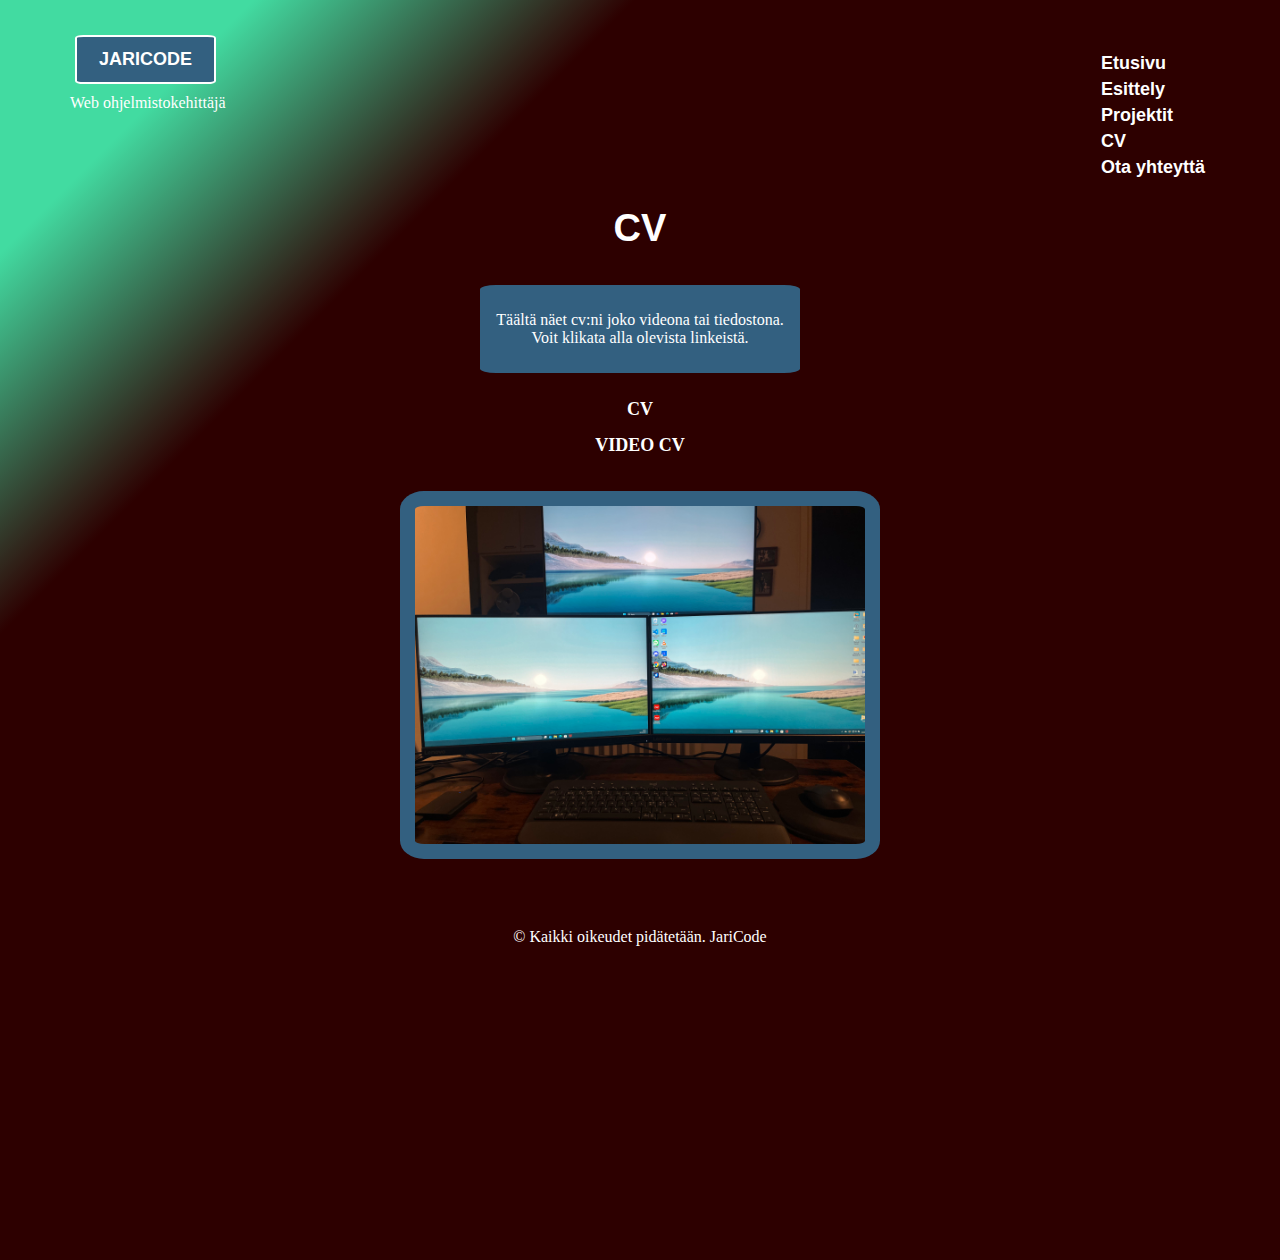
<file: cv.html>
<!DOCTYPE html>
<html lang="fi">
<head>
    <meta charset="UTF-8">
    <meta name="viewport" content="width=device-width, initial-scale=1.0">
    <link rel="icon" href="images/favicon-32x32.png">
    <link rel="stylesheet" href="/css/style.css">
    <title>JariCode</title>
</head>
<body>
    <header>
        <div class="header-content">
            <nav>
                <ul>
                    <li><a href="index.html">Etusivu</a></li>
                    <li> <a href="esittely.html">Esittely</a></li>
                    <li> <a href="projektit.html">Projektit</a></li>
                    <li><a href="cv.html">CV</a></li>
                    <li><a href="ota_yhteytta.html">Ota yhteyttä</a></li>
                </ul>
            </nav>
        </div>
        <div class="button"><a href="index.html">JARICODE</a></div>
        <div class="p">Web ohjelmistokehittäjä</div>
    </header>
    <div class="section-content-cv">
        <h1>CV</h1>
        <div class="text-section-cv">
            <p>Täältä näet cv:ni joko videona tai tiedostona. Voit klikata alla olevista linkeistä.</p>
        </div>
    
        <div class="link-section-cv">
            <ul>
                <li><a href="https://drive.google.com/file/d/1onffZNYFoNQqim9q80Ew1lf3UQBwBZdd/view" target="_blank">CV</a></li>
                <li><a href="https://drive.google.com/file/d/1g9jO5Pp-g1tZDKbbweouYhJPYql90SD3/view?usp=sharing" target="_blank">VIDEO CV</a></li>
            </ul>
        </div>
    
        <div class="image-section-cv">
            <img src="/images/näytöt.JPEG" alt="näytöt">
        </div>
    </div>
    <div class="footer">&copy; Kaikki oikeudet pidätetään. <a class="footer" href="/index.html">JariCode</a></div>   
</body>
</html>
</file>
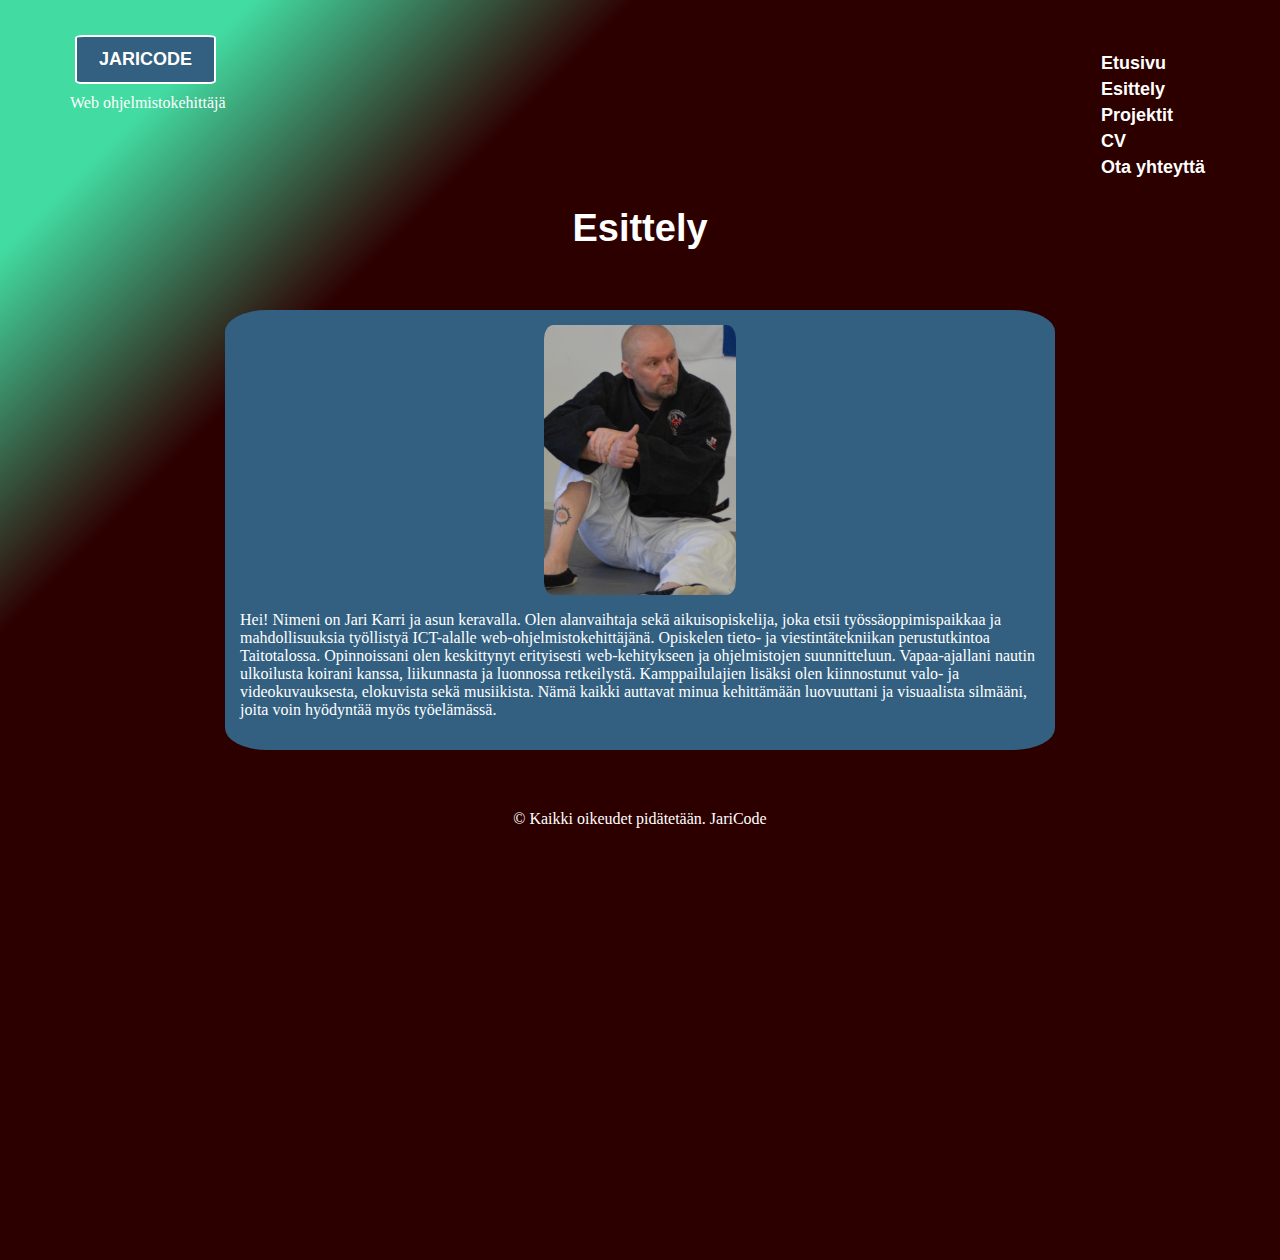
<file: esittely.html>
<!DOCTYPE html>
<html lang="fi">
<head>
    <meta charset="UTF-8">
    <meta name="viewport" content="width=device-width, initial-scale=1.0">
    <link rel="icon" href="images/favicon-32x32.png">
    <link rel="stylesheet" href="/css/style.css">
    <title>JariCode</title>
</head>
<body>
    <header>
        <div class="header-content">
            <nav>
                <ul>
                    <li><a href="index.html">Etusivu</a></li>
                    <li> <a href="esittely.html">Esittely</a></li>
                    <li> <a href="projektit.html">Projektit</a></li>
                    <li><a href="cv.html">CV</a></li>
                    <li><a href="ota_yhteytta.html">Ota yhteyttä</a></li>
                </ul>
            </nav>
        </div>
        <div class="button"><a href="index.html">JARICODE</a></div>
        <div class="p">Web ohjelmistokehittäjä</div>
    </header>
    <div class="section-content">
        <h1>Esittely</h1>
        <div class="container">
            <div class="section-wide">
                <img src="/images/esittely.JPG" alt="esittely">
                <p>
                    Hei!
                    Nimeni on Jari Karri ja asun keravalla.
                    Olen alanvaihtaja sekä aikuisopiskelija, joka etsii työssäoppimispaikkaa ja mahdollisuuksia työllistyä ICT-alalle web-ohjelmistokehittäjänä.
                    Opiskelen tieto- ja viestintätekniikan perustutkintoa Taitotalossa. Opinnoissani olen keskittynyt erityisesti web-kehitykseen ja ohjelmistojen suunnitteluun.
                    Vapaa-ajallani nautin ulkoilusta koirani kanssa, liikunnasta ja luonnossa retkeilystä. Kamppailulajien lisäksi olen kiinnostunut valo- ja videokuvauksesta, elokuvista sekä musiikista. Nämä kaikki auttavat minua kehittämään luovuuttani ja visuaalista silmääni, joita voin hyödyntää myös työelämässä.
                </p>
            </div>
    </div>
    
    <div class="footer">&copy; Kaikki oikeudet pidätetään. <a class="footer" href="/index.html">JariCode</a></div>   
</body>
</html>
</file>
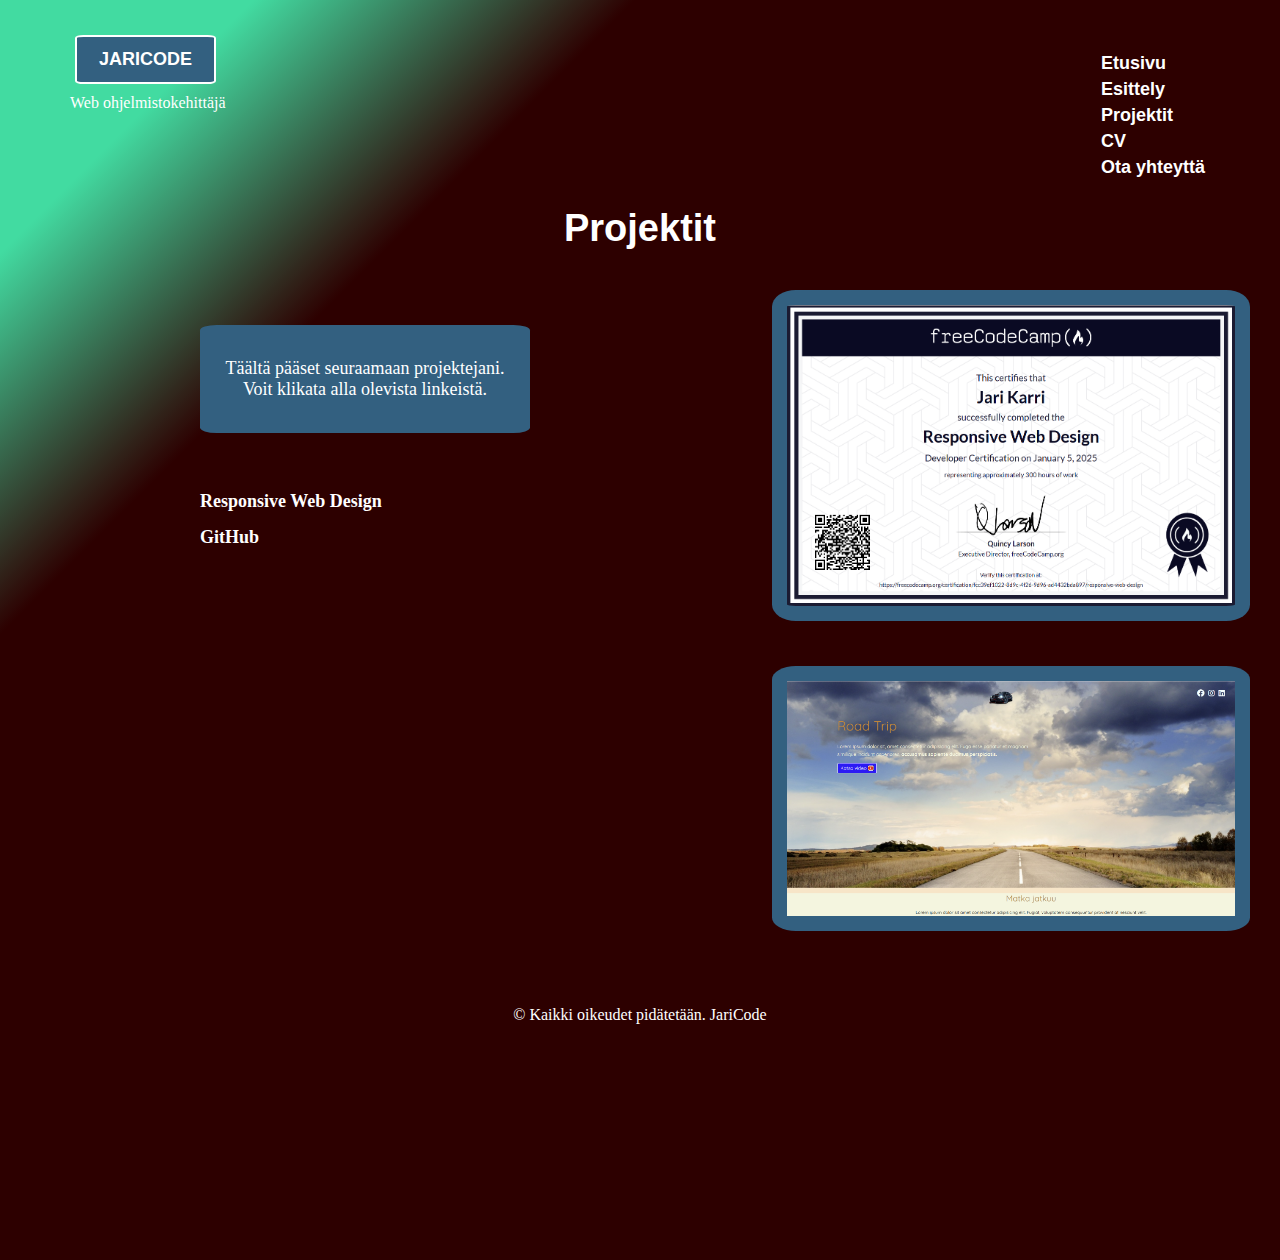
<file: projektit.html>
<!DOCTYPE html>
<html lang="fi">
<head>
    <meta charset="UTF-8">
    <meta name="viewport" content="width=device-width, initial-scale=1.0">
    <link rel="stylesheet" href="/css/style.css">
    <title>JariCode</title>
</head>
<body>
    <header>
        <div class="header-content">
            <nav>
                <ul>
                    <li><a href="index.html">Etusivu</a></li>
                    <li> <a href="esittely.html">Esittely</a></li>
                    <li> <a href="projektit.html">Projektit</a></li>
                    <li><a href="cv.html">CV</a></li>
                    <li><a href="ota_yhteytta.html">Ota yhteyttä</a></li>
                </ul>
            </nav>
        </div>
        <div class="button"><a href="index.html">JARICODE</a></div>
        <div class="p">Web ohjelmistokehittäjä</div>
    </header>
    <div class="section-content">
        <h1>Projektit</h1>
        <div class="content-container">
            <div class="text-section">
                <p>Täältä pääset seuraamaan projektejani. Voit klikata alla olevista linkeistä.</p>
            </div>
    
            <div class="project-links">
                <ul>
                    <li><a href="https://www.freecodecamp.org/certification/fcc39ef1022-8d9c-4f26-9d96-ad4432bda897/responsive-web-design">Responsive Web Design</a></li>
                    <li><a href="https://github.com/JariCode">GitHub</a></li>
                </ul>
            </div>
    
            <div class="image-section">
                <img src="/images/freecodecamp.png" alt="freecodecamp">
                <img src="/images/road.png" alt="roadtrip">
            </div>
        </div>
    </div>
    <div class="footer">&copy; Kaikki oikeudet pidätetään. <a class="footer" href="/index.html">JariCode</a></div>   
</body>
</html>
</file>
<file: css/style.css>
/*Perusasetukset*/
body {
    background: linear-gradient(-45deg, #2D0000 75%, #42DBA1 90% 100%);
    height: 140vh;
    margin: 0; 
    padding: 0;
    font-family: 'Times New Roman', Times, serif;
    font-size: 16px;
    color: white;
}
/*Perusasetukset loppuu*/

/*Animaatiot alkaa*/
@keyframes fadeIn {
    from {
        opacity: 0;
    }
    to {
        opacity: 1;
    }
}

@keyframes reveal {
    0% {
        opacity: 0;
    }
    30% {
        opacity: 0;
        transform: rotate3d(-285, 85, 30, 90deg);
    }
    45% {
        opacity: 1;
        transform: none;
    }
    90% {
        opacity: 1;
        transform: none;
    }
}
/*Animaatiot loppuu*/

/* Navi alkaa*/
header nav ul {
    list-style-type: none; 
    font-size: 18px;
    font-weight: bold;
    font-family: Verdana, Geneva, Tahoma, sans-serif
}

header nav li {
    margin-bottom: 5px;
}

header nav {
    float: right;
    margin-right: 75px;
    margin-top: 35px;
}

header nav ul li a:hover {
    color: #42DBA1;
}

header nav ul li a {
    text-decoration: none;
    color: white;
}
/*Navi loppuu*/

/*Header nappi alkaa*/
.button {
    border: 2px solid white;
    border-radius: 6%;
    color: aliceblue;
    background-color: #336080;
    padding: 12px 22px;
    text-align: center;
    text-decoration: none;
    display: inline-block;
    font-size: 18px;
    font-weight: bold;
    margin-top: 35px;
    margin-left: 75px;
}

.button a {
    text-decoration: none;
    color: white;
    font-family: Verdana, Geneva, Tahoma, sans-serif;
}

.button a:hover {
    color: #42DBA1
}

.p {
    color: white;
    font-size: 16px;
    margin-left:70px;
    margin-top: 10px;
}
/*Headerin nappi loppuu*/

/*Otsikko alkaa*/
h1 {
    color: white;
    font-family: Verdana, Geneva, Tahoma, sans-serif;
    font-size: 38px;
    text-align: center;
    margin-top: 95px;
   
}
/*Otsikko loppuu*/

/*Etusivun teksti alkaa*/

.section-normal-p {
    text-align: center;
    animation: fadeIn 5s ease-in-out;
}

/*Etusivun teksti loppuu/*

/*Etusivun video*/
video {
    display: block;
    border-radius: 5%;
    align-items: center;
    margin-left: auto;
    margin-right: auto;
    animation: fadeIn 5s ease-in-out;
}
/*Video loppuu*/

/*Rekrytoi painike alkaa*/
.button-container {
    display: flex;
    justify-content: center; 
    margin-top: 10px;
    animation: fadeIn 4s ease-in-out;
}

.secondButton {
    border: 2px solid white;
    border-radius: 6%;
    background-color: #336080;
    padding: 12px 22px;
    text-align: center;
    text-decoration: none;
    display: inline-block;
    font-size: 18px;
    font-weight: bold;
    font-family: Verdana, Geneva, Tahoma, sans-serif;
}

.secondButton a {
    text-decoration: none;
    color: aliceblue;
}
.secondButton a:hover {
    color: #42DBA1;
}
/*Rekrytoi painike loppuu*/

/*Footer alkaa*/
.footer {
    text-align: center;
    color: white;
    font-family: 'Times New Roman', Times, serif;
    font-size: 16px;
    margin-top: 35px;
}

.footer a {
    text-decoration: none;
    color: white;
}

.footer a:hover {
    color: #42DBA1;
}
/*Footer loppuu*/

/*Lomake alkaa*/
form {
    max-width: 450px;
    max-height: 350px;
    margin-left: 250px;
}

label {
    display: block; 
    margin-bottom: 10px;
    color: white;
    font-size: 18px;
    font-weight: bold;
    font-family: 'Times New Roman', Times, serif;
}

input, textarea, button {
    width: 100%; 
    padding: 15px;
    margin-bottom: 20px; 
    border: 2px solid white;
    border-radius: 4px;
    background-color: #336080;
    color: white;
}

input textarea:hover {
    background-color: #336080;
    color: white;
}

textarea {
    resize: vertical; 
   
}

button {
    background-color: #336080;
    color: white;
    border: 2px solid white;
    cursor: pointer;
    font-size: 18px;
    font-weight: bold;
    font-family: 'Times New Roman', Times, serif;
    width: 108%;
}

button:hover {
    background-color: white;
    color: #336080;
    font-weight: bold;
    border: 2px solid #336080;
}
/*Lomake loppuu*/

/*Ota yhteyttä sivun kuva ja sen tausta ja teksti*/
.contact-container {
    display: flex;
    justify-content: space-between;
    align-items: flex-start;
    gap: 20px;
    padding: 20px;
}

.info-section {
    width: 35%;
    display: flex;
    flex-direction: column;
    gap: 15px;
}

.info-section p {
    font-size: 18px;
    font-weight: bold;
}

.section-normal {
    background-color: #336080;
    padding: 15px;
    border-radius: 5%;
    width: 450px;
}
.section-normal img {
    max-width: 100%;
    height: auto;
    border-radius: 5%;
}


/*Ota yhteyttä sivun kuva ja sen tausta ja teksti loppuu*/

/*Ikonit alkaa*/

.icons {
    font-size: 25px;
}

.icons a {
    margin-right: 10px;
    font-size: 24px;
    text-decoration: none;
}

.fa {
    padding: 25px;
    margin-right: 10px;
    width: 30px;
    height: auto;
    text-align: center;
    text-decoration: none;
    border-radius: 50%;
    background-color: #336080;
    color: white;
  }

  .fa:hover {
    color: #42DBA1;
  }
/*Ikonit loppuu*/

/*Esittely sivun teksti ja kuva alkaa*/
.section-wide {
    background-color: #336080;
    border-radius: 5%;
    max-width: 800px;
    padding: 15px;
    margin-top: 35px;
    text-align: left;
    margin-left: auto;  
    margin-right: auto; 
    animation: reveal 3s ease-in;
}

.container {
    display: flex;
    justify-content: center;  
    align-items: center;             
}

.section-wide img {
    width: auto;
    height: 270px;
    border-radius: 5%;
    display: block;   
    margin: 0 auto;
}
/*Esittely sivun teksti ja kuva loppuu*/

/*Projektit sivu alkaa*/
.content-container {
    display: flex;
    justify-content: space-between;
    align-items: flex-start;
}

.text-section {
    background-color: #336080;
    border-radius: 5%;
    padding: 15px;
    margin-left: 200px;
    max-width: 300px;
    text-align: center;
    margin-top: 50px;
}

.text-section p {
    font-size: 18px;
}

.image-section {
    width: 35%;
    display: flex;
    flex-direction: column;
    gap: 15px;
    margin-top: 0;
    margin-right: 75px;
}

.image-section img {
    max-width: 100%;
    width: 450px;
    height: auto;
    border-radius: 5%;
    background-color: #336080;
    margin: 15px;
    padding: 15px;
}


.project-links {
    position: absolute;
    margin-left: 160px;
}

.project-links ul {
    list-style-type: none;
    padding-top: 200px;
}

.project-links li {
    margin-bottom: 15px;
}

.project-links a {
    color:white;
    text-decoration: none;
    font-size: 18px;
    font-weight: bold;
}

.project-links a:hover {
    color: #42DBA1;
}

.dot {
    visibility: hidden;
    display: none;
}
/*Projektit sivu loppuu*/

/*Cv sivu alkaa*/
.section-content-cv {
    display: block;
    text-align: center; 
}

.text-section-cv {
    background-color: #336080; 
    padding: 10px;
    margin-bottom: 5px;
    text-align: center;
    background-color: #336080;
    border-radius: 5%;
    max-width: 300px;
    text-align: center;
    margin-top: 35px;
    display: block;
    margin-left: auto;
    margin-right: auto;
}

.link-section-cv ul {
    list-style-type: none;
    padding: 10px;
    margin-bottom: 5px;
}

.link-section-cv li {
    margin-bottom: 15px;
}

.link-section-cv a {
    color:white;
    text-decoration: none;
    font-size: 18px;
    font-weight: bold;
}

.link-section-cv a:hover {
    color: #42DBA1;
}

.image-section-cv img {
    max-width: 100%;
    width: 450px;
    height: auto;
    border-radius: 5%;
    background-color: #336080;
    margin: 5px;
    padding: 15px;
}
/*CV sivu loppuu*/

/*Media screenit alkaa*/
@media only screen and (max-width: 1300px) {
 /*Lomake alkaa*/
form {
    max-width: 350px;
    max-height: 350px;
    margin-left: 50px;
}

label {
    margin-bottom: 10px;
    font-size: 18px;
}

input, textarea, button {
    width: 100%; 
    padding: 15px;
    margin-bottom: 20px; 
}


button {
    font-size: 18px;
    width: 108%;
}

/*Lomake loppuu*/
/*Ota yhteyttä sivun kuva ja sen tausta ja teksti*/
.contact-container {
    padding: 5px;
}

.info-section {
    width: 55%;
    display: flex;
    flex-direction: column;
    gap: 15px;
}

.section-normal {
    background-color: #336080;
    padding: 15px;
    border-radius: 5%;
    width: 350px;
    margin-top: 55px;
}
.section-normal img {
    max-width: 100%;
    height: auto;
    border-radius: 5%;
}


/*Ota yhteyttä sivun kuva ja sen tausta ja teksti loppuu*/
} 
@media only screen and (max-width: 1000px) {
    /*Lomake alkaa*/
   form {
       max-width: 250px;
       max-height: 350px;
       margin-left: 20px;
   }
   
   label {
       margin-bottom: 10px;
       font-size: 18px;
   }
   
   input, textarea, button {
       width: 100%; 
       padding: 15px;
       margin-bottom: 10px; 
   }
   
   
   button {
       font-size: 18px;
       width: 108%;
   }
   
   /*Lomake loppuu*/
   /*Ota yhteyttä sivun kuva ja sen tausta ja teksti*/
   .contact-container {
       padding: 5px;
   }
   
   .info-section {
       width: 60%;
       display: flex;
       flex-direction: column;
       gap: 15px;
   }
   
   .section-normal {
       background-color: #336080;
       padding: 15px;
       border-radius: 5%;
       width: 300px;
       margin-top: 55px;
   }
   .section-normal img {
       max-width: 100%;
       height: auto;
       border-radius: 5%;
   }
   /*Ota yhteyttä sivun kuva ja sen tausta ja teksti loppuu*/
   /*Projektit sivu alkaa*/
.text-section {
    padding: 15px;
    margin-left: 50px;
    max-width: 200px;
    margin-top: 45px;
}

.text-section p {
    font-size: 18px;
}


.project-links {
    position: absolute;
    margin-left: 20px;
}

.project-links ul {
    padding-top: 200px;
}

.project-links li {
    margin-bottom: 15px;
}

.project-links a {
    font-size: 18px;
   
}


/*Projektit sivu loppuu*/
   }
   @media only screen and (max-width: 750px) {
    /*Lomake alkaa*/
   form {
       max-width: 200px;
       max-height: 350px;
       margin-left: 20px;
   }
   
   label {
       margin-bottom: 10px;
       font-size: 16px;
   }
   
   input, textarea, button {
       width: 100%; 
       padding: 10px;
       margin-bottom: 10px; 
   }
   
   button {
       font-size: 18px;
       width: 108%;
   }
   
   /*Lomake loppuu*/
   /*Ota yhteyttä sivun kuva ja sen tausta ja teksti*/
   .contact-container {
       padding: 5px;
   }
   
   .info-section {
       width: 55%;
       display: flex;
       flex-direction: column;
       gap: 15px;
   }
   
   .section-normal {
       background-color: #336080;
       padding: 15px;
       border-radius: 5%;
       width: 250px;
       margin-top: 25px;
   }
   .section-normal img {
       max-width: 100%;
       height: auto;
       border-radius: 5%;
   }
   /*Ota yhteyttä sivun kuva ja sen tausta ja teksti loppuu*/
    /*Ikonit alkaa*/

.icons {
    font-size: 10px;
}

.icons a {
    margin-right: 5px;
    font-size: 20px;
}

.fa {
    padding: 15px;
    margin-right: 8px;
    width: 25px;
    height: auto;
  }

/*Ikonit loppuu*/
/* Navi alkaa*/
header nav ul {
    font-size: 16px;
}

header nav li {
    margin-bottom: 5px;
}

header nav {
    margin-right: 15px;
    margin-top: 15px;
}
/*Navi loppuu*/

/*Header nappi alkaa*/
.button {
    padding: 8px 15px;
    font-size: 16px;
    margin-top: 25px;
    margin-left: 35px;
}

.p {
    font-size: 16px;
    margin-left:35px;
    margin-top: 10px;
}
/*Headerin nappi loppuu*/

/*Otsikko alkaa*/
h1 {
    font-size: 30px;
    margin-top: 75px;
   
}
/*Otsikko loppuu*/

/*Etusivun video*/
video {
    max-width: 500px;
}
/*Video loppuu*/

/*Rekrytoi painike alkaa*/
.secondButton {
    padding: 8px 15px;
    font-size: 16px;
}

/*Rekrytoi painike loppuu*/
/*Esittely sivun teksti ja kuva alkaa*/
.section-wide {
    max-width: 300px;
    padding: 15px;
    margin-top: 35px;
    
}

.section-wide img {
    width: auto;
    height: 170px;
    border-radius: 5%;
    display: block;   
    margin: 0 auto;
}
/*Esittely sivun teksti ja kuva loppuu*/
}
@media only screen and (max-width: 560px) {
    /*Lomake alkaa*/
   form {
       max-width: 150px;
       max-height: 350px;
       margin-left: 10px;
   }
   
   label {
       margin-bottom: 5px;
       font-size: 14px;
   }
   
   input, textarea, button {
       width: 100%; 
       padding: 5px;
       margin-bottom: 10px; 
   }
   
   
   button {
       font-size: 14px;
       width: 108%;
   }
   
   /*Lomake loppuu*/
   /*Ota yhteyttä sivun kuva ja sen tausta ja teksti*/
   .contact-container {
       padding: 5px;
   }
   
   .info-section {
       width: 45%;
       display: flex;
       flex-direction: column;
       gap: 15px;
   }
   
   .section-normal {
       padding: 10px;
       border-radius: 5%;
       width: 150px;
       margin-top: 15px;
   }
   .section-normal img {
       max-width: 100%;
       height: auto;
       border-radius: 5%;
   }

   .info-section p {
    font-size: 14px;
   }
   /*Ota yhteyttä sivun kuva ja sen tausta ja teksti loppuu*/
    /*Ikonit alkaa*/

.icons {
    font-size: 10px;
}

.icons a {
    margin-right: 5px;
    font-size: 15px;
}

.fa {
    padding: 8px;
    margin-right: 5px;
    width: 15px;
    height: auto;
  }

/*Ikonit loppuu*/
/* Navi alkaa*/
header nav ul {
    font-size: 14px;
}

header nav li {
    margin-bottom: 5px;
}

header nav {
    margin-right: 10px;
    margin-top: 10px;
}
/*Navi loppuu*/

/*Header nappi alkaa*/
.button {
    padding: 8px 15px;
    font-size: 14px;
    margin-top: 25px;
    margin-left: 35px;
}

.p {
    font-size: 14px;
    margin-left:35px;
    margin-top: 10px;
}
/*Headerin nappi loppuu*/

/*Otsikko alkaa*/
h1 {
    font-size: 25px;
    margin-top: 55px;
   
}
/*Otsikko loppuu*/

/*Etusivun video*/
video {
    max-width: 400px;
}
/*Video loppuu*/

/*Rekrytoi painike alkaa*/
.secondButton {
    padding: 8px 15px;
    font-size: 14px;
}

/*Rekrytoi painike loppuu*/
/*Esittely sivun teksti ja kuva alkaa*/
.section-wide {
    max-width: 300px;
    padding: 15px;
    margin-top: 35px;
    
}

.section-wide img {
    width: auto;
    height: 170px;
    border-radius: 5%;
    display: block;   
    margin: 0 auto;
}
/*Esittely sivun teksti ja kuva loppuu*/
/*Projektit sivu alkaa*/
.text-section {
    padding: 15px;
    margin-left: 10px;
    max-width: 200px;
    margin-top: 45px;
}

.text-section p {
    font-size: 16px;
}

.project-links {
    position: absolute;
    margin-left: 1px;
    margin-top: 0px;
}

.project-links ul {
    padding-top: 160px;
}

.project-links a {
    font-size: 16px;
   
}
/*Projektit sivu loppuu*/
/*Cv sivu alkaa*/
.image-section-cv img {
    max-width: 50%;
    width: 450px;
    height: auto;
    margin: 5px;
    padding: 15px;
}
/*CV sivu loppuu*/
}

.footer {
    margin-top: 60px;
}
@media only screen and (max-width: 400px) {
  body {
        height: 150vh;
    }
    /*Lomake alkaa*/
   form {
       max-width: 150px;
       max-height: 350px;
       margin-left: 5px;
   }
   
   label {
       margin-bottom: 5px;
       font-size: 14px;
   }
   
   input, textarea, button {
       width: 100%; 
       padding: 5px;
       margin-bottom: 5px; 
   }
   
   button {
       font-size: 14px;
       width: 108%;
   }
   
   /*Lomake loppuu*/
   /*Ota yhteyttä sivun kuva ja sen tausta ja teksti*/
   .contact-container {
       padding: 3px;
   }
   
   .info-section {
       width: 50%;
       margin-top: 20px;
   }
   
   .section-normal {
       padding: 5px;
       border-radius: 5%;
       width: 100px;
       margin-top: 15px;
   }
   .section-normal img {
       max-width: 100%;
       height: auto;
       border-radius: 5%;
   }

   .info-section p {
    font-size: 14px;
   }
   /*Ota yhteyttä sivun kuva ja sen tausta ja teksti loppuu*/
    /*Ikonit alkaa*/

.icons {
    font-size: 10px;
}

.icons a {
    margin-right: 5px;
    font-size: 10px;
}

.fa {
    padding: 8px;
    margin-right: 5px;
    width: 10px;
    height: auto;
  }

/*Ikonit loppuu*/
/* Navi alkaa*/
header nav ul {
    font-size: 14px;
}

header nav li {
    margin-bottom: 5px;
}

header nav {
    margin-right: 10px;
    margin-top: 10px;
}
/*Navi loppuu*/

/*Header nappi alkaa*/
.button {
    padding: 8px 15px;
    font-size: 14px;
    margin-top: 20px;
    margin-left: 35px;
}

.p {
    font-size: 14px;
    margin-left:35px;
    margin-top: 10px;
}
/*Headerin nappi loppuu*/

/*Otsikko alkaa*/
h1 {
    font-size: 20px;
    margin-top: 65px;
   
}
/*Otsikko loppuu*/

/*Etusivun video*/
video {
    max-width: 300px;
}
/*Video loppuu*/

/*Rekrytoi painike alkaa*/
.secondButton {
    padding: 8px 15px;
    font-size: 14px;
}

/*Rekrytoi painike loppuu*/
/*Esittely sivun teksti ja kuva alkaa*/
.section-wide {
    max-width: 200px;
    padding: 15px;
    margin-top: 35px;
    
}

.section-wide img {
    width: auto;
    height: 150px;
    border-radius: 5%;
    display: block;   
    margin: 0 auto;
}
/*Esittely sivun teksti ja kuva loppuu*/
/*Projektit sivu alkaa*/
.text-section {
    padding: 5px;
    margin-left: 40px;
    max-width: 100px;
    margin-top: 50px;
    margin-bottom: 100px;
}

.text-section p {
    font-size: 14px;
}

.project-links li {
    margin-bottom: 10px;
}

.project-links a {
    font-size: 14px;
    font-weight: bold;
}
.image-section {
    max-width: 95px;
    margin-top: 0;;
}
/*Projektit sivu loppuu*/
/*Cv sivu alkaa*/
.section-content-cv {
    display: block;
    text-align: center; 
}

.text-section-cv {
    padding: 10px;
    margin-bottom: 5px;
    text-align: center;
    border-radius: 5%;
    max-width: 45%;
    text-align: center;
    margin-top: 35px;
    display: block;
    margin-left: auto;
    margin-right: auto;
}

.link-section-cv ul {
    padding: 10px;
    margin-bottom: 5px;
}

.link-section-cv li {
    margin-bottom: 15px;
}

.link-section-cv a {
    font-size: 16px;
    font-weight: bold;
}


.image-section-cv img {
    max-width: 60%;
    width: 450px;
    height: auto;
    margin: 5px;
    padding: 15px;
}
/*CV sivu loppuu*/
}

@media only screen and (max-width: 300px) {
    body {
        height: 150vh;
    }
    /*Lomake alkaa*/
   form {
       max-width: 150px;
       max-height: 350px;
       margin-left: 5px;
   }
   
   label {
       margin-bottom: 5px;
       font-size: 12px;
   }
   
   input, textarea, button {
       width: 90%; 
       padding: 3px;
       margin-bottom: 3px; 
   }
   
   button {
       font-size: 14px;
       width: 100%;
   }
   
   /*Lomake loppuu*/
   /*Ota yhteyttä sivun kuva ja sen tausta ja teksti*/
   .contact-container {
       padding: 3px;
   }
   
   .info-section {
       width: 60%;
       margin-top: 20px;
   }
   
   .section-normal {
       padding: 5px;
       border-radius: 5%;
       width: 80px;
       margin-top: 10px;
   }
   .section-normal img {
       max-width: 100%;
       height: auto;
       border-radius: 5%;
   }

   .info-section p {
    font-size: 12px;
   }
   /*Ota yhteyttä sivun kuva ja sen tausta ja teksti loppuu*/
    /*Ikonit alkaa*/

.icons {
    font-size: 8px;
}

.icons a {
    margin-right: 5px;
    font-size: 8px;
}

.fa {
    padding: 8px;
    margin-right: 1px;
    width: 8px;
    height: auto;
  }

/*Ikonit loppuu*/
/* Navi alkaa*/
header nav ul {
    font-size: 12px;
}

header nav li {
    margin-bottom: 5px;
}

header nav {
    margin-right: 5px;
    margin-top: 5px;
}
/*Navi loppuu*/

/*Header nappi alkaa*/
.button {
    padding: 8px 15px;
    font-size: 12px;
    margin-top: 10px;
    margin-left: 25px;
}

.p {
    font-size: 12px;
    margin-left:25px;
    margin-top: 5px;
}
/*Headerin nappi loppuu*/

/*Otsikko alkaa*/
h1 {
    font-size: 15px;
    margin-top: 45px;
   
}
/*Otsikko loppuu*/

/*Etusivun video*/
video {
    max-width: 200px;
}
/*Video loppuu*/

/*Rekrytoi painike alkaa*/
.secondButton {
    padding: 5px 10px;
    font-size: 12px;
}
/*Rekrytoi painike loppuu*/
/*Footer alkaa*/
.footer {
    font-size: 12px;
    margin-top: 70px;
}
/*Footer loppuu/*
/*Esittely sivun teksti ja kuva alkaa*/
.section-wide {
    max-width: 150px;
    padding: 10px;
    margin-top: 25px;
}

.section-wide img {
    width: auto;
    height: 130px;
    border-radius: 5%;
    display: block;   
    margin: 0 auto;
}
/*Esittely sivun teksti ja kuva loppuu*/
/*Projektit sivu alkaa*/
.text-section {
    padding: 5px;
    margin-left: 30px;
    max-width: 80px;
    margin-top: 50px;
    margin-bottom: 100px;
}

.text-section p {
    font-size: 12px;
}

.project-links {
    margin-top: 20px;
    margin-right: 100px;
}

.project-links a {
    font-size: 12px;
    font-weight: bold;
    
}
.image-section {
    max-width: 70px;
    margin-top: 0;
}
/*Projektit sivu loppuu*/
/*Cv sivu alkaa*/
.section-content-cv {
    display: block;
    text-align: center; 
}

.text-section-cv {
    padding: 10px;
    margin-bottom: 5px;
    text-align: center;
    border-radius: 5%;
    max-width: 45%;
    text-align: center;
    margin-top: 35px;
    display: block;
    margin-left: auto;
    margin-right: auto;
}

.link-section-cv ul {
    padding: 10px;
    margin-bottom: 5px;
}

.link-section-cv li {
    margin-bottom: 15px;
}

.link-section-cv a {
    font-size: 16px;
    font-weight: bold;
}


.image-section-cv img {
    max-width: 60%;
    width: 450px;
    height: auto;
    margin: 5px;
    padding: 15px;
}
/*CV sivu loppuu*/
}
/*Media screenit loppuu*/

/* Projektisivun Slideshow alkaa*/
.slideshow-container {
    max-width: 800px;
    position: relative;
    margin-top: 40px;
    
  }
  
  /* Hide the images by default */
  .mySlides {
    display: none;
  }
  
  .mySlides img {
      width: 450px;
      height: auto;
      max-width: 100%;
      border-radius: 3%;
  }
  
  /* Dots alkaa */
  .dot {
    cursor: pointer;
    height: 15px;
    width: 15px;
    margin: 0 2px;
    background-color: #bbb;
    border-radius: 50%;
    display: inline-block;
    transition: background-color 0.6s ease;
  }
  
  .active, .dot:hover {
    background-color: #717171;
  }
  /*Dots loppuu*/
  
  /* Slideshow fading animation alkaa */
  .fade {
    animation-name: fade;
    animation-duration: 1.5s;
  }
  
  @keyframes fade {
    from {opacity: .4}
    to {opacity: 1}
  }
  /*Slideshow fade animaatio loppuu*/
</file>
